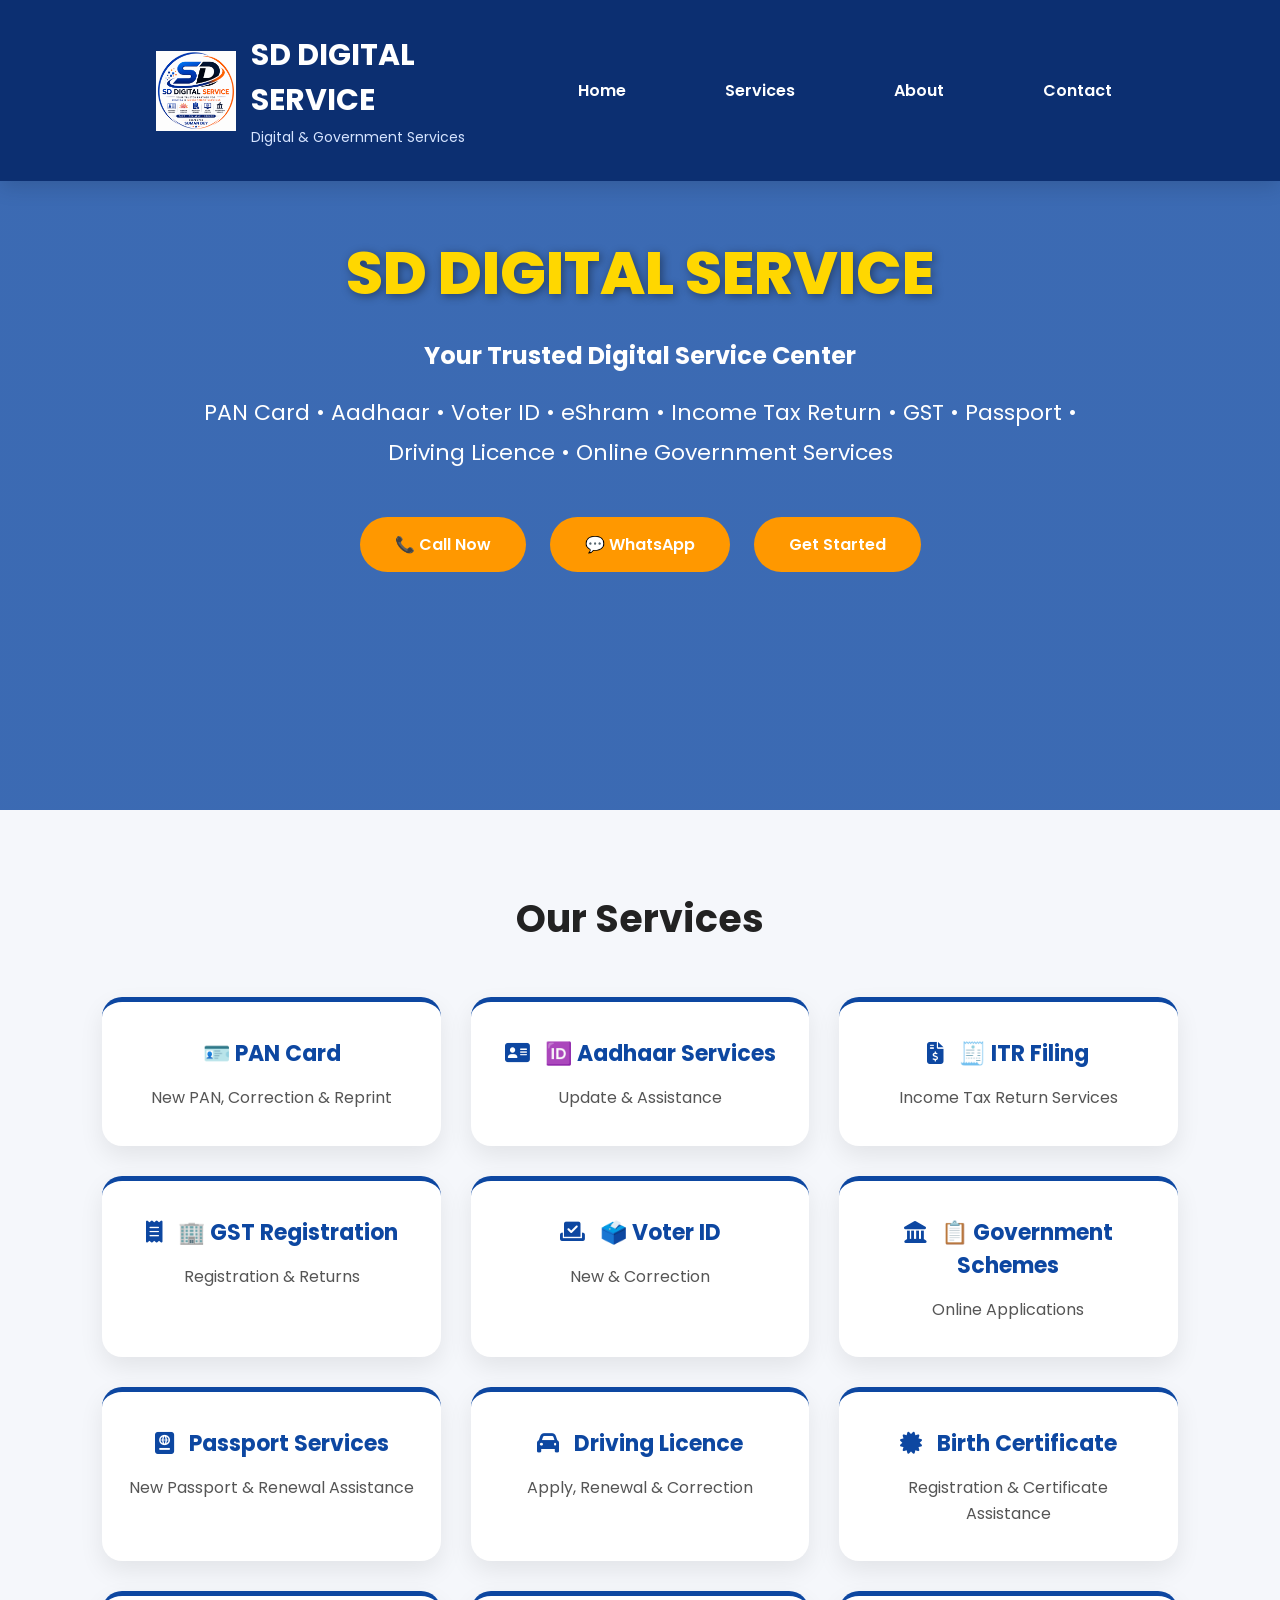
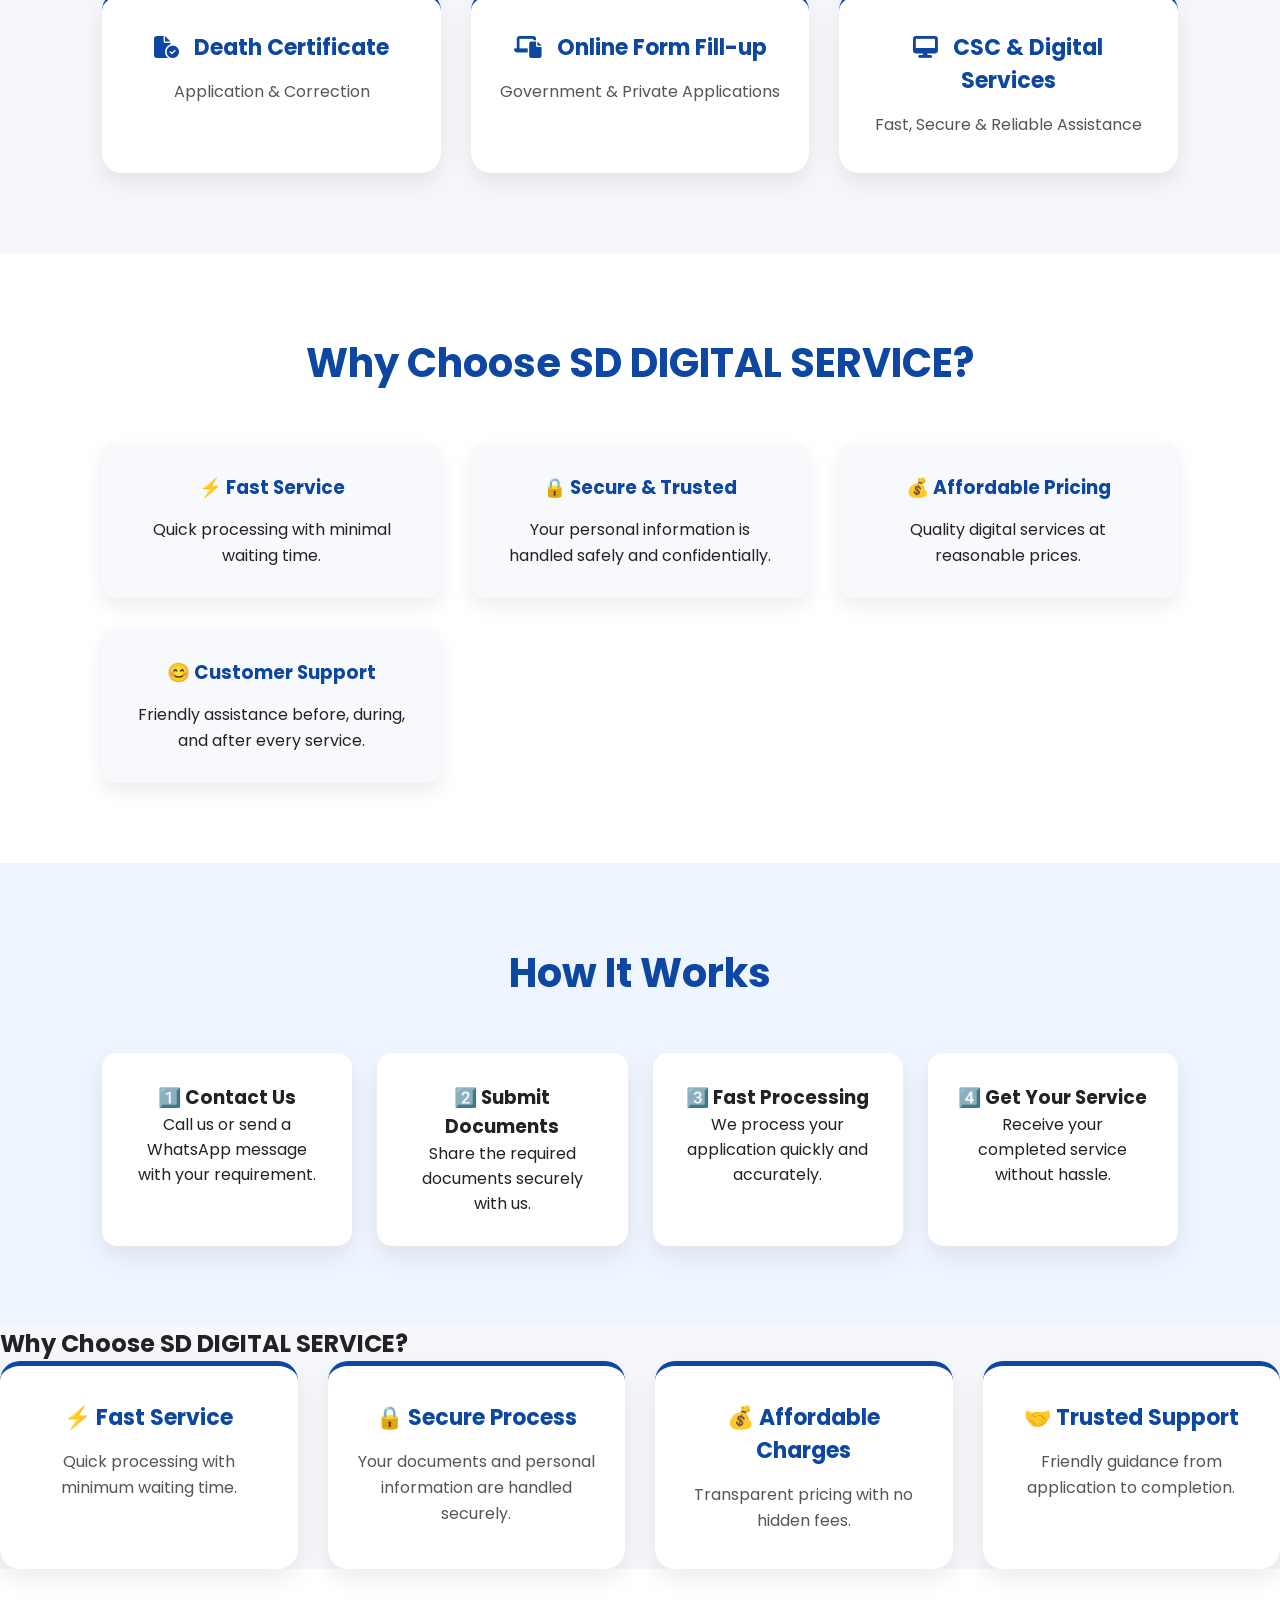
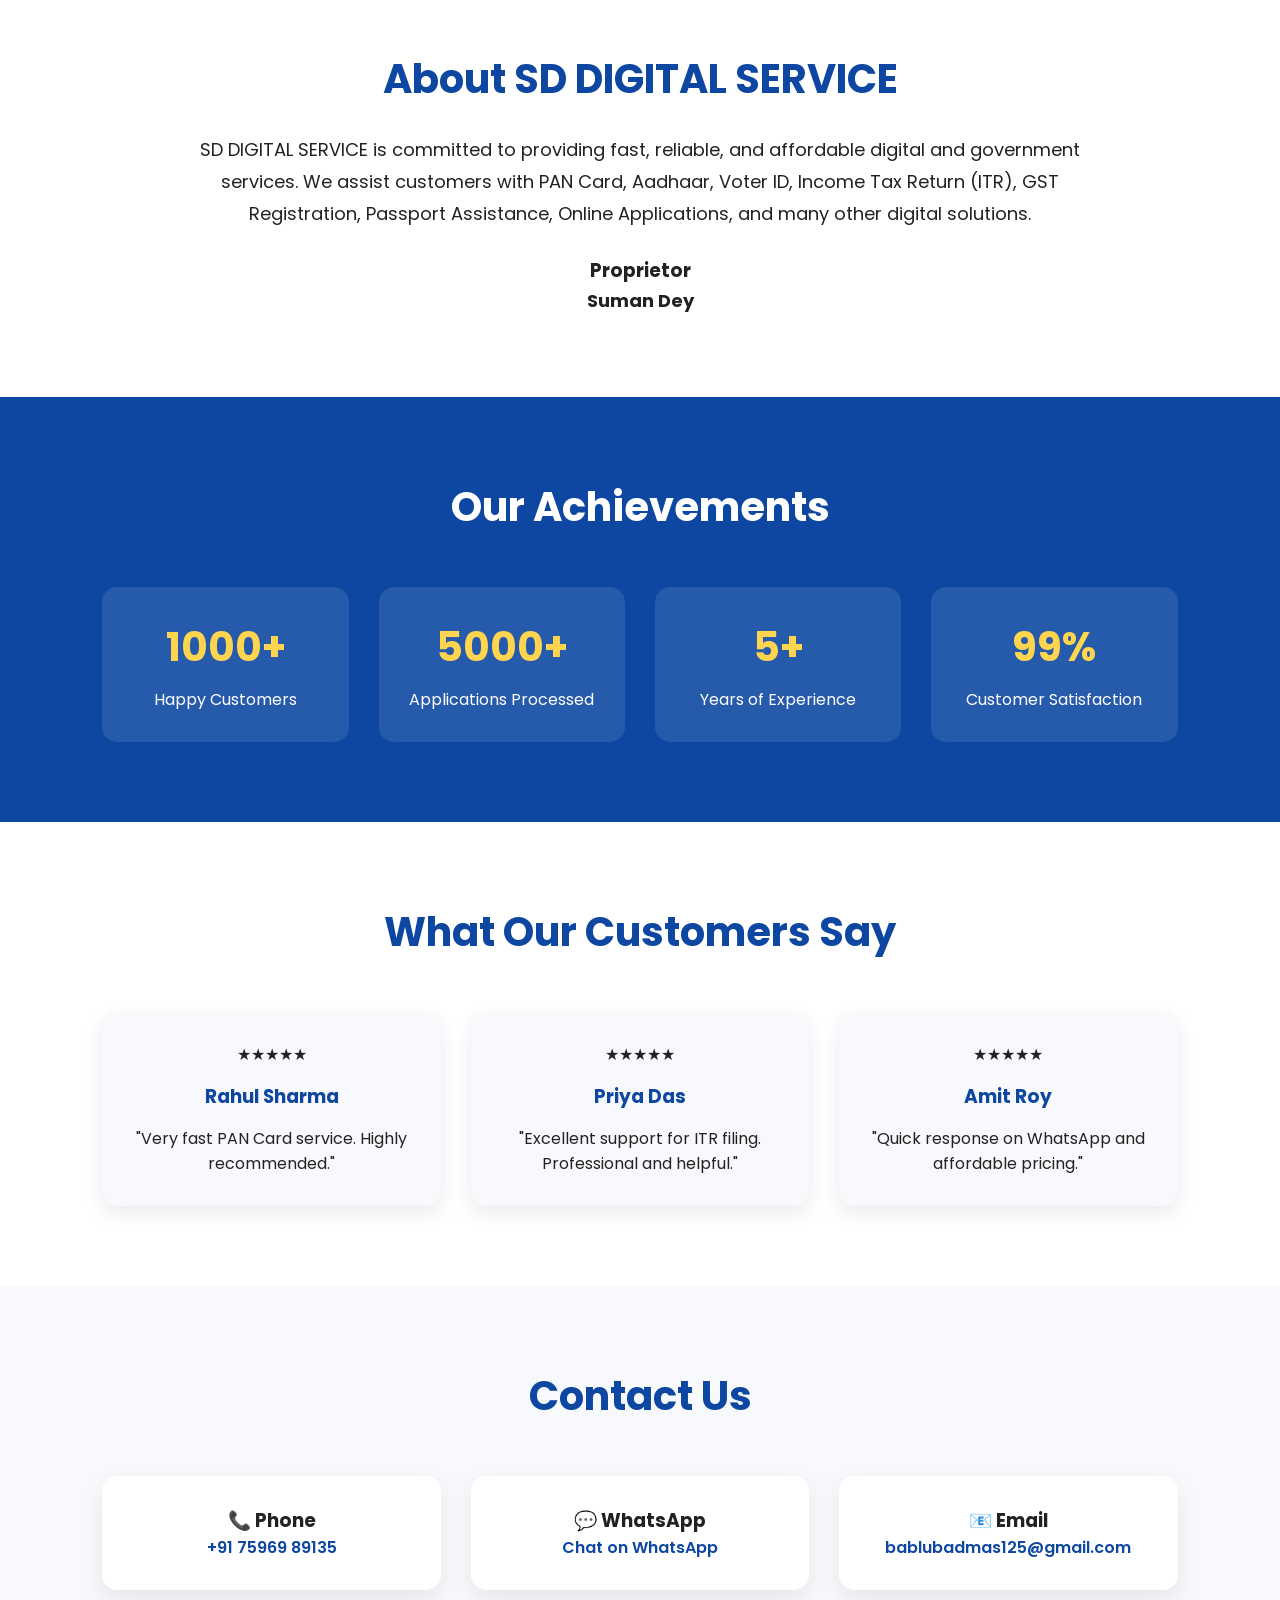
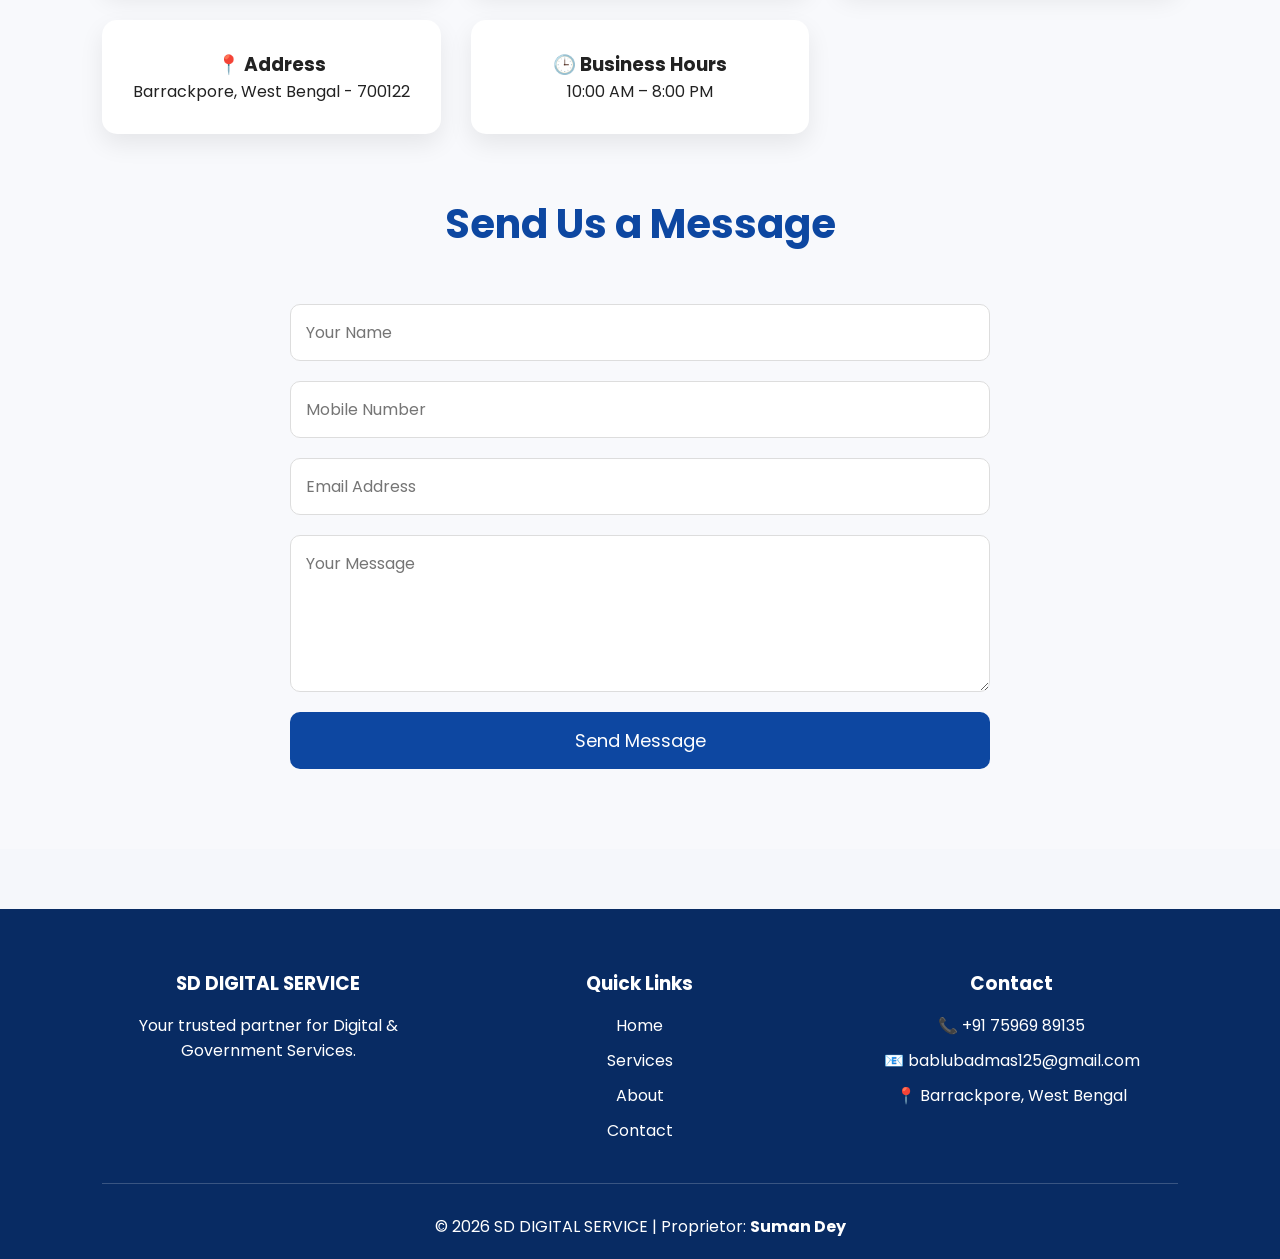
<file: index.html>
<!DOCTYPE html>
<html lang="en">
<head>
    <meta charset="UTF-8">
    <meta name="viewport" content="width=device-width, initial-scale=1.0">
    <title>SD DIGITAL SERVICE | Digital & Government Services</title>
    <link rel="icon" type="image/png" href="logo.png">

    <link rel="stylesheet" href="style.css">
<link rel="stylesheet" href="https://cdnjs.cloudflare.com/ajax/libs/font-awesome/6.7.2/css/all.min.css">
    
    <link rel="preconnect" href="https://fonts.googleapis.com">
    <link href="https://fonts.googleapis.com/css2?family=Poppins:wght@300;400;500;600;700;800&display=swap" rel="stylesheet">

</head>

<body>


    <header class="header">

<div class="container">

<div class="logo">

<img src="logo.png" alt="SD DIGITAL SERVICE Logo">

<div class="logo-text">
<h2>SD DIGITAL SERVICE</h2>
<p>Digital & Government Services</p>
</div>

</div>

<div class="menu-toggle">
    <i class="fa-solid fa-bars"></i>
</div>

<nav class="navbar">

<ul>

<li><a href="#home">Home</a></li>
<li><a href="#services">Services</a></li>
<li><a href="#about">About</a></li>
<li><a href="#contact">Contact</a></li>

</ul>

</nav>

</div>

</header>

</header>

<section class="hero" id="home">

    <div class="hero-text">

       <h1>SD DIGITAL SERVICE</h1>

<h2>Your Trusted Digital Service Center</h2>

<p>
PAN Card • Aadhaar • Voter ID • eShram • Income Tax Return • GST • Passport • Driving Licence • Online Government Services
</p>

<a href="tel:+917596989135" class="btn">📞 Call Now</a>

<a href="https://wa.me/917596989135" class="btn" target="_blank">💬 WhatsApp</a>

        <a href="#" class="btn">Get Started</a>

    </div>

</section>

<section class="services" id="services">

<h2>Our Services</h2>

<div class="service-grid">

<div class="card">
<h3>🪪 PAN Card</h3>
<p>New PAN, Correction & Reprint</p>
</div>

<div class="card">
<h3><i class="fa-solid fa-address-card"></i> 🆔 Aadhaar Services</h3>
<p>Update & Assistance</p>
</div>

<div class="card">
<h3><i class="fa-solid fa-file-invoice-dollar"></i> 🧾 ITR Filing</h3>
<p>Income Tax Return Services</p>
</div>

<div class="card">
<h3><i class="fa-solid fa-receipt"></i> 🏢 GST Registration</h3>
<p>Registration & Returns</p>
</div>

<div class="card">
<h3><i class="fa-solid fa-check-to-slot"></i> 🗳️ Voter ID</h3>
<p>New & Correction</p>
</div>

<div class="card">
<h3><i class="fa-solid fa-landmark"></i> 📋 Government Schemes</h3>
<p>Online Applications</p>
</div>
<div class="card">
<h3><i class="fa-solid fa-passport"></i> Passport Services</h3>
<p>New Passport & Renewal Assistance</p>
</div>

<div class="card">
<h3><i class="fa-solid fa-car"></i> Driving Licence</h3>
<p>Apply, Renewal & Correction</p>
</div>

<div class="card">
<h3><i class="fa-solid fa-certificate"></i> Birth Certificate</h3>
<p>Registration & Certificate Assistance</p>
</div>

<div class="card">
<h3><i class="fa-solid fa-file-circle-check"></i> Death Certificate</h3>
<p>Application & Correction</p>
</div>

<div class="card">
<h3><i class="fa-solid fa-laptop-file"></i> Online Form Fill-up</h3>
<p>Government & Private Applications</p>
</div>

<div class="card">
<h3><i class="fa-solid fa-desktop"></i> CSC & Digital Services</h3>
<p>Fast, Secure & Reliable Assistance</p>
</div>
</div>

</section>
    <section class="why-us">

    <h2>Why Choose SD DIGITAL SERVICE?</h2>

    <div class="why-grid">

        <div class="why-card">
            <h3>⚡ Fast Service</h3>
            <p>Quick processing with minimal waiting time.</p>
        </div>

        <div class="why-card">
            <h3>🔒 Secure & Trusted</h3>
            <p>Your personal information is handled safely and confidentially.</p>
        </div>

        <div class="why-card">
            <h3>💰 Affordable Pricing</h3>
            <p>Quality digital services at reasonable prices.</p>
        </div>

        <div class="why-card">
            <h3>😊 Customer Support</h3>
            <p>Friendly assistance before, during, and after every service.</p>
        </div>

    </div>

</section>
<section class="process">

<h2>How It Works</h2>

<div class="process-grid">

<div class="process-card">
<h3>1️⃣ Contact Us</h3>
<p>Call us or send a WhatsApp message with your requirement.</p>
</div>

<div class="process-card">
<h3>2️⃣ Submit Documents</h3>
<p>Share the required documents securely with us.</p>
</div>

<div class="process-card">
<h3>3️⃣ Fast Processing</h3>
<p>We process your application quickly and accurately.</p>
</div>

<div class="process-card">
<h3>4️⃣ Get Your Service</h3>
<p>Receive your completed service without hassle.</p>
</div>

</div>

</section>    


<h2>Why Choose SD DIGITAL SERVICE?</h2>

<div class="service-grid">

<div class="card">
<h3>⚡ Fast Service</h3>
<p>Quick processing with minimum waiting time.</p>
</div>

<div class="card">
<h3>🔒 Secure Process</h3>
<p>Your documents and personal information are handled securely.</p>
</div>

<div class="card">
<h3>💰 Affordable Charges</h3>
<p>Transparent pricing with no hidden fees.</p>
</div>

<div class="card">
<h3>🤝 Trusted Support</h3>
<p>Friendly guidance from application to completion.</p>
</div>

</div>

</section>
    <section class="about" id="about">

    <h2>About SD DIGITAL SERVICE</h2>

    <p>

        SD DIGITAL SERVICE is committed to providing fast, reliable, and affordable digital and government services. We assist customers with PAN Card, Aadhaar, Voter ID, Income Tax Return (ITR), GST Registration, Passport Assistance, Online Applications, and many other digital solutions.

    </p>

    <br>

    <h3>Proprietor</h3>

    <p><strong>Suman Dey</strong></p>

</section>
<section class="stats">

<h2>Our Achievements</h2>

<div class="stats-grid">

<div class="stat-card">
<h3>1000+</h3>
<p>Happy Customers</p>
</div>

<div class="stat-card">
<h3>5000+</h3>
<p>Applications Processed</p>
</div>

<div class="stat-card">
<h3>5+</h3>
<p>Years of Experience</p>
</div>

<div class="stat-card">
<h3>99%</h3>
<p>Customer Satisfaction</p>
</div>

</div>

</section>
    <section class="reviews">

<h2>What Our Customers Say</h2>

<div class="review-grid">

<div class="review-card">
★★★★★
<h3>Rahul Sharma</h3>
<p>"Very fast PAN Card service. Highly recommended."</p>
</div>

<div class="review-card">
★★★★★
<h3>Priya Das</h3>
<p>"Excellent support for ITR filing. Professional and helpful."</p>
</div>

<div class="review-card">
★★★★★
<h3>Amit Roy</h3>
<p>"Quick response on WhatsApp and affordable pricing."</p>
</div>

</div>

</section>
<section class="contact" id="contact">

<h2>Contact Us</h2>

<div class="contact-box">

<div>
<h3>📞 Phone</h3>
<p><a href="tel:+917596989135">+91 75969 89135</a></p>
</div>

<div>
<h3>💬 WhatsApp</h3>
<p><a href="https://wa.me/917596989135" target="_blank">Chat on WhatsApp</a></p>
</div>

<div>
<h3>📧 Email</h3>
<p><a href="mailto:bablubadmas125@gmail.com">bablubadmas125@gmail.com</a></p>
</div>

<div>
<h3>📍 Address</h3>
<p>Barrackpore, West Bengal - 700122</p>
</div>

<div>
<h3>🕒 Business Hours</h3>
<p>10:00 AM – 8:00 PM</p>
</div>

</div>
<h2 style="margin-top:60px;">Send Us a Message</h2>

<form class="contact-form">

<input type="text" placeholder="Your Name" required>

<input type="tel" placeholder="Mobile Number" required>

<input type="email" placeholder="Email Address">

<textarea placeholder="Your Message" rows="5"></textarea>

<button type="submit">Send Message</button>

</form>
</section>


<footer class="footer">

<div class="footer-container">

<div class="footer-box">
<h3>SD DIGITAL SERVICE</h3>
<p>Your trusted partner for Digital & Government Services.</p>
</div>

<div class="footer-box">
<h3>Quick Links</h3>

<p><a href="#home">Home</a></p>
<p><a href="#services">Services</a></p>
<p><a href="#about">About</a></p>
<p><a href="#contact">Contact</a></p>

</div>

<div class="footer-box">
<h3>Contact</h3>

<p>📞 +91 75969 89135</p>
<p>📧 bablubadmas125@gmail.com</p>
<p>📍 Barrackpore, West Bengal</p>

</div>

</div>

<hr>

<p class="copyright">
© 2026 SD DIGITAL SERVICE | Proprietor: <strong>Suman Dey</strong>
</p>

<script src="script.js"></script>

</body>
</html>
</file>
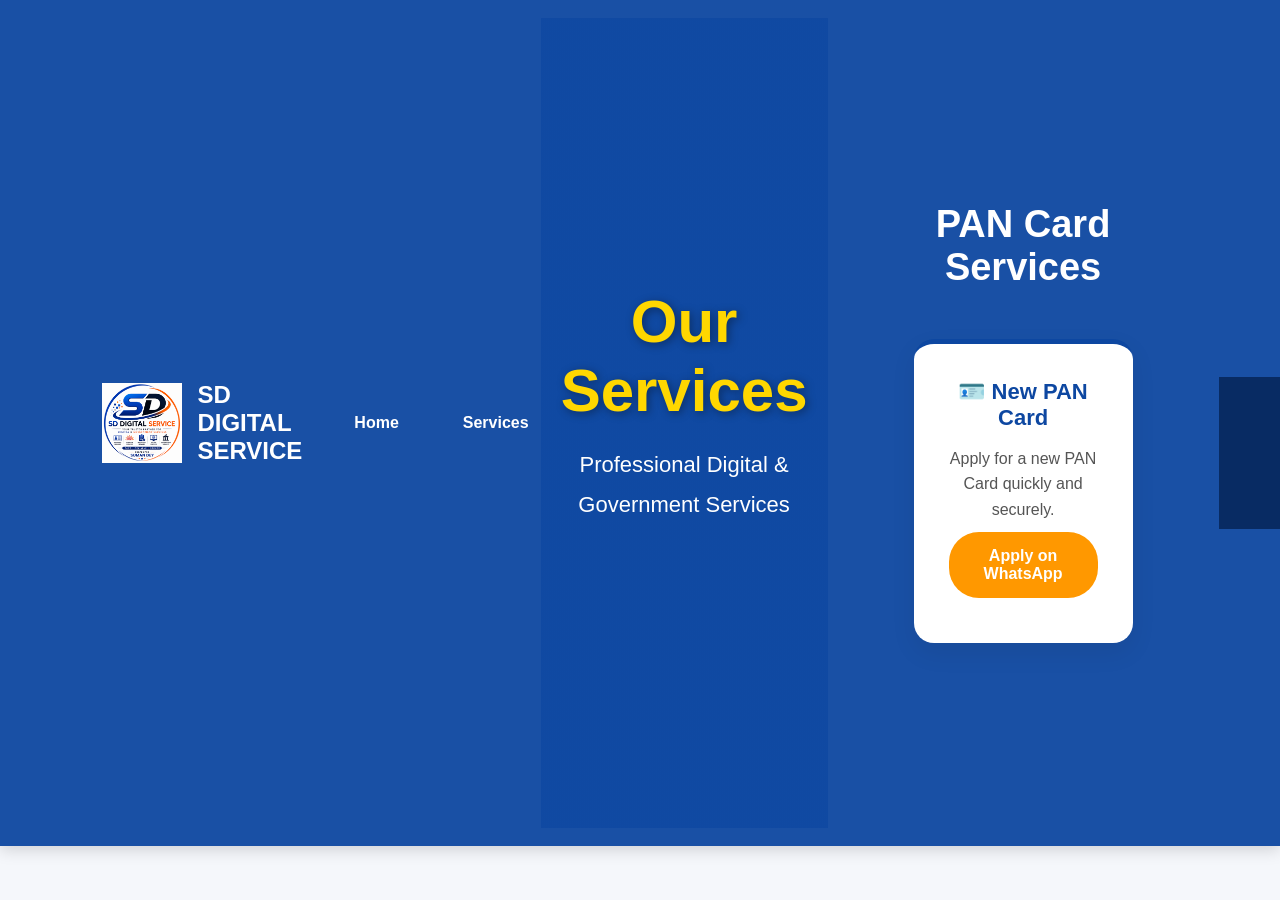
<file: services.html>
<!DOCTYPE html>
<html lang="en">
<head>
<meta charset="UTF-8">
<meta name="viewport" content="width=device-width, initial-scale=1.0">
<title>Our Services | SD DIGITAL SERVICE</title>

<link rel="stylesheet" href="style.css">
<link rel="icon" href="logo.png">
</head>

<body>

<header>

<div class="logo">
<img src="logo.png" alt="Logo">
<h2>SD DIGITAL SERVICE</h2>
</div>

<nav>
<ul>
<li><a href="index.html">Home</a></li>
<li><a href="services.html">Services</a></li>
</ul>
</nav>

<section class="hero">
<div class="hero-text">
<h1>Our Services</h1>
<p>Professional Digital & Government Services</p>
</div>
</section>

<section class="services">

<h2>PAN Card Services</h2>

<div class="card">

<h3>🪪 New PAN Card</h3>

<p>Apply for a new PAN Card quickly and securely.</p>

<a href="https://wa.me/917596989135" class="btn">
Apply on WhatsApp
</a>

</div>

</section>

<footer class="footer">
<p>© 2026 SD DIGITAL SERVICE</p>
</footer>

</body>
</html>
</file>
<file: style.css>
*{
    margin:0;
    padding:0;
    box-sizing:border-box;
    font-family:'Poppins',sans-serif;
}

body{
    background:#f5f7fb;
    color:#222;
}

header{
    display:flex;
    justify-content:space-between;
    align-items:center;
    padding:18px 8%;
    background:rgba(13,71,161,0.95);
    backdrop-filter:blur(10px);
    -webkit-backdrop-filter:blur(10px);
    color:white;
    position:sticky;
    top:0;
    z-index:1000;
    box-shadow:0 4px 15px rgba(0,0,0,.15);
}


.logo img{
    width:80px;
    height:80px;
    object-fit:contain;
}

nav ul{
    display:flex;
    list-style:none;
}

nav ul li{
    margin-left:40px;
}

nav ul li a{
    color:white;
    text-decoration:none;
    font-weight:600;
    padding:8px 12px;
    border-radius:8px;
    transition:0.3s;
}

nav ul li a:hover{
    background:white;
    color:#0d47a1;
}

.hero{
    min-height:90vh;
    display:flex;
    justify-content:center;
    align-items:center;
    text-align:center;
    padding:40px 20px;
    background:linear-gradient(rgba(13,71,161,0.80),rgba(13,71,161,0.80)),
    url("https://images.unsplash.com/photo-1521791136064-7986c2920216?w=1600") center/cover;
    color:white;
}

.hero h1{
    font-size:60px;
    font-weight:800;
    margin-bottom:20px;
    text-shadow:2px 2px 10px rgba(0,0,0,.4);
    color: #FFD700;
}

.hero p{
    font-size:22px;
    max-width:900px;
    margin:20px auto 35px;
    line-height:1.8;
}

.btn{
    display:inline-block;
    margin:10px;
    background:#ff9800;
    color:white;
    padding:15px 35px;
    text-decoration:none;
    border-radius:30px;
    font-weight:600;
    transition:0.3s;
}

.btn:hover{
    background:#e68900;
    transform:translateY(-3px);
}

.services{
    padding:80px 8%;
}

.services h2{
    text-align:center;
    margin-bottom:50px;
    font-size:38px;
}

.service-grid{
    display:grid;
    grid-template-columns:repeat(auto-fit,minmax(250px,1fr));
    gap:30px;
}

.card{
    background:white;
    padding:35px 25px;
    border-radius:20px;
    text-align:center;
    box-shadow:0 10px 25px rgba(0,0,0,.08);
    transition:0.3s;
    border-top:5px solid #0d47a1;
}

.card:hover{
    transform:translateY(-10px);
    box-shadow:0 20px 40px rgba(0,0,0,.15);
}

footer{
    background:#0d47a1;
    color:white;
    text-align:center;
    padding:20px;
    margin-top:60px;
}
.about{
    padding:80px 10%;
    text-align:center;
    background:white;
}

.about h2{
    font-size:40px;
    margin-bottom:25px;
    color:#0d47a1;
}

.about p{
    font-size:18px;
    line-height:1.8;
    max-width:900px;
    margin:auto;
}
.whatsapp-float{
    position:fixed;
    bottom:20px;
    right:20px;
    width:60px;
    height:60px;
    background:#25D366;
    color:white;
    border-radius:50%;
    display:flex;
    justify-content:center;
    align-items:center;
    font-size:30px;
    text-decoration:none;
    box-shadow:0 8px 20px rgba(0,0,0,.3);
    transition:.3s;
}

.whatsapp-float:hover{
    transform:scale(1.1);
}
.contact{
    padding:80px 8%;
    background:#f8f9fc;
}

.contact h2{
    text-align:center;
    font-size:40px;
    margin-bottom:50px;
    color:#0d47a1;
}

.contact-box{
    display:grid;
    grid-template-columns:repeat(auto-fit,minmax(250px,1fr));
    gap:30px;
    max-width:1200px;
    margin:auto;
}

.contact-box div{
    background:white;
    padding:30px;
    border-radius:15px;
    box-shadow:0 10px 25px rgba(0,0,0,.08);
    text-align:center;
    transition:.3s;
}

.contact-box div:hover{
    transform:translateY(-8px);
}

.contact-box a{
    color:#0d47a1;
    text-decoration:none;
    font-weight:600;
}
.why-us{
    padding:80px 8%;
    background:#ffffff;
}

.why-us h2{
    text-align:center;
    font-size:40px;
    color:#0d47a1;
    margin-bottom:50px;
}

.why-grid{
    display:grid;
    grid-template-columns:repeat(auto-fit,minmax(250px,1fr));
    gap:30px;
}

.why-card{
    background:#f8f9fc;
    padding:30px;
    border-radius:15px;
    text-align:center;
    box-shadow:0 8px 20px rgba(0,0,0,.08);
    transition:0.3s;
}

.why-card:hover{
    transform:translateY(-8px);
}

.why-card h3{
    margin-bottom:15px;
    color:#0d47a1;
}

.why-card p{
    line-height:1.6;
}
.process{
    padding:80px 8%;
    background:#eef5ff;
}

.process h2{
    text-align:center;
    font-size:40px;
    color:#0d47a1;
    margin-bottom:50px;
}

.process-grid{
    display:grid;
    grid-template-columns:repeat(auto-fit,minmax(220px,1fr));
    gap:25px;
}

.process-card{
    background:#fff;
    padding:30px;
    border-radius:15px;
    text-align:center;
    box-shadow:0 10px 25px rgba(0,0,0,.08);
    transition:.3s;
}

.process-card:hover{
    transform:translateY(-8px);
}
.reviews{
    padding:80px 8%;
    background:white;
}

.reviews h2{
    text-align:center;
    color:#0d47a1;
    font-size:40px;
    margin-bottom:50px;
}

.review-grid{
    display:grid;
    grid-template-columns:repeat(auto-fit,minmax(280px,1fr));
    gap:30px;
}

.review-card{
    background:#f8f9fc;
    padding:30px;
    border-radius:15px;
    text-align:center;
    box-shadow:0 8px 20px rgba(0,0,0,.08);
    transition:.3s;
}

.review-card:hover{
    transform:translateY(-8px);
}

.review-card h3{
    margin:15px 0;
    color:#0d47a1;
}
.contact-form{
    max-width:700px;
    margin:40px auto 0;
    display:flex;
    flex-direction:column;
    gap:20px;
}

.contact-form input,
.contact-form textarea{
    padding:15px;
    border:1px solid #ddd;
    border-radius:10px;
    font-size:16px;
    outline:none;
}

.contact-form input:focus,
.contact-form textarea:focus{
    border-color:#0d47a1;
}

.contact-form button{
    background:#0d47a1;
    color:white;
    border:none;
    padding:15px;
    border-radius:10px;
    font-size:18px;
    cursor:pointer;
    transition:.3s;
}

.contact-form button:hover{
    background:#1565c0;
}
.stats{
    padding:80px 8%;
    background:#0d47a1;
    color:white;
}

.stats h2{
    text-align:center;
    font-size:40px;
    margin-bottom:50px;
}

.stats-grid{
    display:grid;
    grid-template-columns:repeat(auto-fit,minmax(220px,1fr));
    gap:30px;
}

.stat-card{
    background:rgba(255,255,255,0.1);
    padding:30px;
    border-radius:15px;
    text-align:center;
    transition:.3s;
}

.stat-card:hover{
    transform:translateY(-8px);
}

.stat-card h3{
    font-size:40px;
    color:#FFD54F;
    margin-bottom:10px;
}
.call-float{
    position:fixed;
    bottom:95px;
    right:20px;
    width:60px;
    height:60px;
    background:#0d47a1;
    color:white;
    border-radius:50%;
    display:flex;
    justify-content:center;
    align-items:center;
    font-size:30px;
    text-decoration:none;
    box-shadow:0 8px 20px rgba(0,0,0,.3);
    transition:.3s;
}

.call-float:hover{
    transform:scale(1.1);
    background:#1565c0;
}
/* ===========================
   Mobile Responsive Design
=========================== */

@media (max-width: 768px){

header{
    flex-direction:column;
    padding:15px;
}

.logo{
    margin-bottom:15px;
}

nav ul{
    flex-wrap:wrap;
    justify-content:center;
    gap:15px;
}

nav ul li{
    margin:0;
}

.hero h1{
    font-size:36px;
}

.hero h2{
    font-size:22px;
}

.hero p{
    font-size:16px;
}

.services h2,
.about h2,
.contact h2,
.reviews h2,
.stats h2,
.process h2,
.why-us h2{
    font-size:30px;
}

.btn{
    display:block;
    width:220px;
    margin:10px auto;
    text-align:center;
}

.whatsapp-float,
.call-float{
    width:55px;
    height:55px;
    font-size:26px;
}

}
.card i{
    color:#0d47a1;
    margin-right:10px;
    font-size:22px;
}
.footer{
    background:#082b63;
    color:white;
    padding:60px 8% 20px;
}

.footer-container{
    display:grid;
    grid-template-columns:repeat(auto-fit,minmax(250px,1fr));
    gap:40px;
}

.footer-box h3{
    margin-bottom:15px;
}

.footer-box p{
    margin:10px 0;
}

.footer-box a{
    color:white;
    text-decoration:none;
}

.footer-box a:hover{
    color:#FFD54F;
}

.footer hr{
    margin:30px 0;
    border:0;
    border-top:1px solid rgba(255,255,255,.2);
}

.copyright{
    text-align:center;
}
.card h3{
    color:#0d47a1;
    margin-bottom:15px;
    font-size:22px;
}

.card p{
    color:#555;
    line-height:1.6;
}
.why-us{
    padding:80px 8%;
    background:#ffffff;
}

.why-us h2{
    text-align:center;
    font-size:40px;
    color:#0d47a1;
    margin-bottom:50px;
}
.tagline{
    font-size:13px;
    color:#dbe8ff;
    margin-top:2px;
}
/* ===== Version 2 Header ===== */

.header{
    position:fixed;
    top:0;
    left:0;
    width:100%;
    background:rgba(10,45,110,.95);
    backdrop-filter:blur(10px);
    z-index:1000;
    box-shadow:0 5px 20px rgba(0,0,0,.15);
}

.container{
    width:90%;
    max-width:1200px;
    margin:auto;
    display:flex;
    justify-content:space-between;
    align-items:center;
    padding:15px 0;
}

.logo{
    display:flex;
    align-items:center;
    gap:15px;
}


.logo-text h2{
    color:white;
    font-size:30px;
    margin:0;
}

.logo-text p{
    color:#d6e4ff;
    font-size:14px;
    margin-top:4px;
}

.header nav ul{
    display:flex;
    list-style:none;
    gap:35px;
}

.header nav a{
    color:white;
    text-decoration:none;
    font-weight:600;
    transition:.3s;
}
/* ===== Mobile Navigation ===== */

.menu-toggle{
    display:none;
    font-size:28px;
    color:white;
    cursor:pointer;
}

@media (max-width:768px){

.navbar{
    display:none;
    width:100%;
}

.navbar.active{
    display:block;
}

.navbar ul{
    flex-direction:column;
    text-align:center;
    padding:20px 0;
}

.menu-toggle{
    display:block;
}

}
</file>
